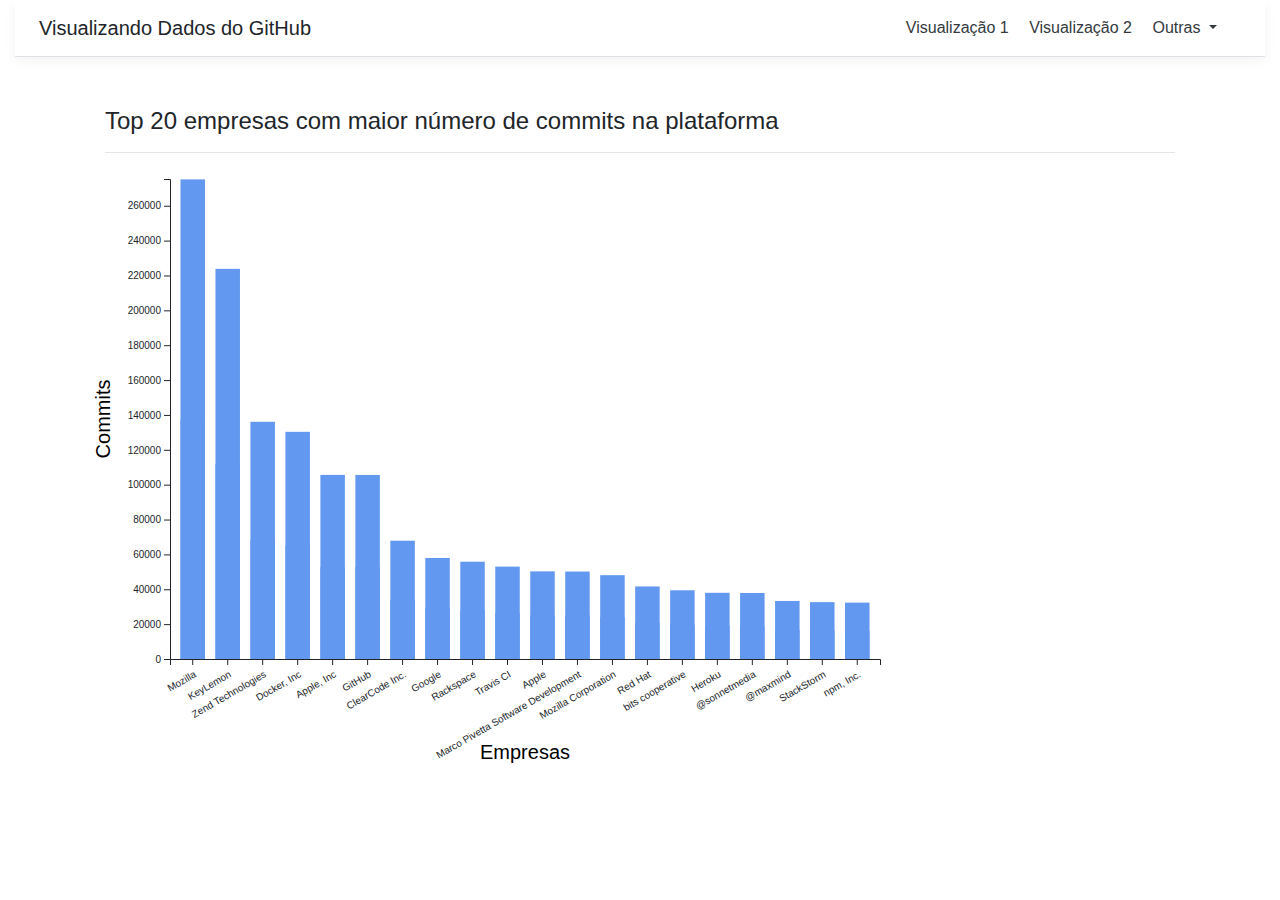
<file: eighthVisualization.html>
<!DOCTYPE html>
<html lang="en">
  <head>
    <meta charset="UTF-8">
    <title> Visualizando Dados do GitHub </title>


        <link href="vendors/css/bootstrap.min.css" rel="stylesheet">
        <script src="vendors/js/jquery-3.3.1.min.js"></script>
        <script src="vendors/js/bootstrap.bundle.min.js"></script>
        <script src="vendors/js/d3.v5.min.js"></script>
        <script src='vendors/js/spin.js'></script>
        <link rel="stylesheet" type="text/css" href="assets/css/style.css"/>
        <link rel="stylesheet" type="text/css" href="assets/css/visualization8.css"/>
        <script type="text/javascript" src="assets/js/visualization8/d3-tip.js"></script>
        <script type="text/javascript" src="assets/js/visualization8/companies_commits.js"></script>

        <script>
          $(function(){
            $("#includedTabs").load("tabs.html");
          });
        </script>
  </head>
  <body>
  <div class="container-fluid">
    <div id="includedTabs"></div>
  </div>

    <div class="body" style="margin-bottom: 0px;">
    <div class="container-fluid">
      <h4 class="my-0 mr-md-auto font-weight-normal"> Top 20 empresas com maior número de commits na plataforma </h4>
        <hr/>
    </div>
    
    <div class="container">
      <div class="row">
          <div id="chart-area"></div>
      </div>
    </div>
    <!--
    <div id="button">
          <div id="button-lang">
              <button class="btn btn-success" onclick="issues()">
                Issues
              </button>
          </div>
          <div id="button-lang">
              <button class="btn btn-success" onclick="pulls()">
                 Pull requests
              </button>
          </div>
    </div>
    <div id="chart" align="center"></div>
    -->
    <script type="text/javascript" src="assets/js/visualization8/d3-tip.js"></script>
    <script type="text/javascript" src="assets/js/visualization8/companies_commits.js"></script>
        
  </body>
</html>
</file>
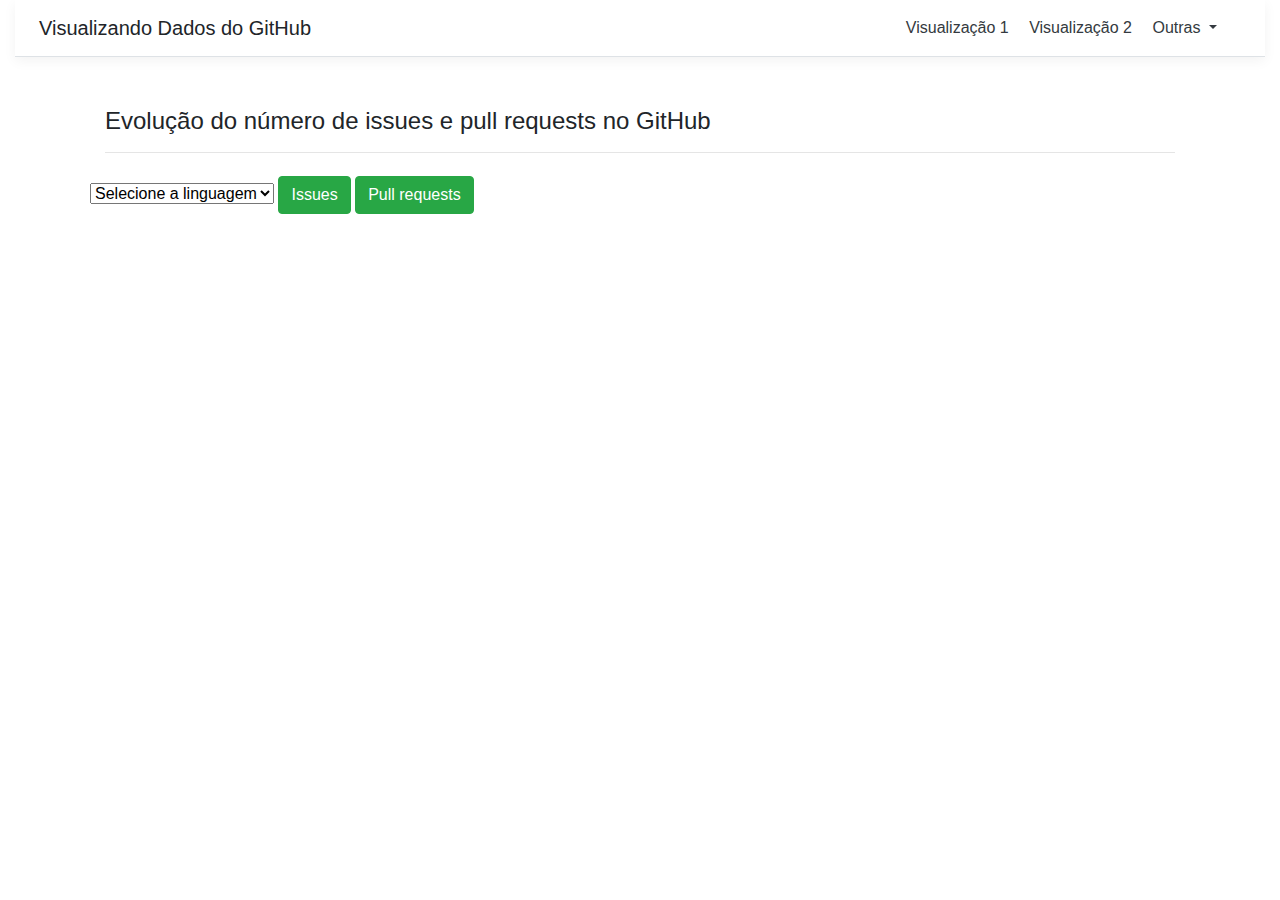
<file: fifthVisualization.html>
<!DOCTYPE html>
<html lang="en">
  <head>
    <meta charset="UTF-8">
    <title> Visualizando Dados do GitHub </title>


    <link href="vendors/css/bootstrap.min.css" rel="stylesheet">
    <script src="vendors/js/jquery-3.3.1.min.js"></script>
    <script src="vendors/js/bootstrap.bundle.min.js"></script>
    <script src="vendors/js/d3.v4.min.js"></script>
    <script src='vendors/js/spin.js'></script>
    <link rel="stylesheet" type="text/css" href="assets/css/style.css"/>
    <link rel="stylesheet" type="text/css" href="assets/css/visualization5.css"/>
    <script type="text/javascript" src="assets/js/visualization2/colors.js"></script>
    <script type="text/javascript" src="assets/js/visualization5/github_issues.js"></script>
    <script type="text/javascript" src="assets/js/visualization5/github_pulls.js"></script>

    <script>
      $(function(){
        $("#includedTabs").load("tabs.html");
      });
    </script>
  </head>
  <body>
  <div class="container-fluid">
    <div id="includedTabs"></div>
  </div>
  <div class="body" style="margin-bottom: 0px;">
    <div class="container-fluid">
      <h4 class="my-0 mr-md-auto font-weight-normal"> Evolução do número de issues e pull requests no GitHub </h4>
        <hr/>
  </div>
  <div id="button">
    <select id="lang" class="selectpicker" data-style="btn-light" data-live-search="true">
          <option value="">Selecione a linguagem</option>
          <option>JavaScript</option>
          <option>Java</option>
          <option>Python</option>
          <option>Ruby</option>
          <option>Go</option>
          <option>C++</option>
          <option>Objective-C</option>
          <option>HTML</option>
          <option>CSS</option>
          <option>C</option>
          <option>Swift</option>
          <option>PHP</option>
          <option>Shell</option>
          <option>CoffeeScript</option>
          <option>TypeScript</option>
          <option>VimL</option>
          <option>C#</option>s
          <option>Scala</option>
          <option>Lua</option>
          <option>Rust</option>
      </select>
        <div id="button-lang">
            <button class="btn btn-success" onclick="issuesPorLinguagem()">
              Issues
            </button>
        </div>
        <div id="button-lang">
				    <button class="btn btn-success" onclick="pullsPorLinguagem()">
					     Pull requests
				    </button>
			  </div>
  </div>
  <div id="chart" align="center"></div>
  </body>
</html>
</file>
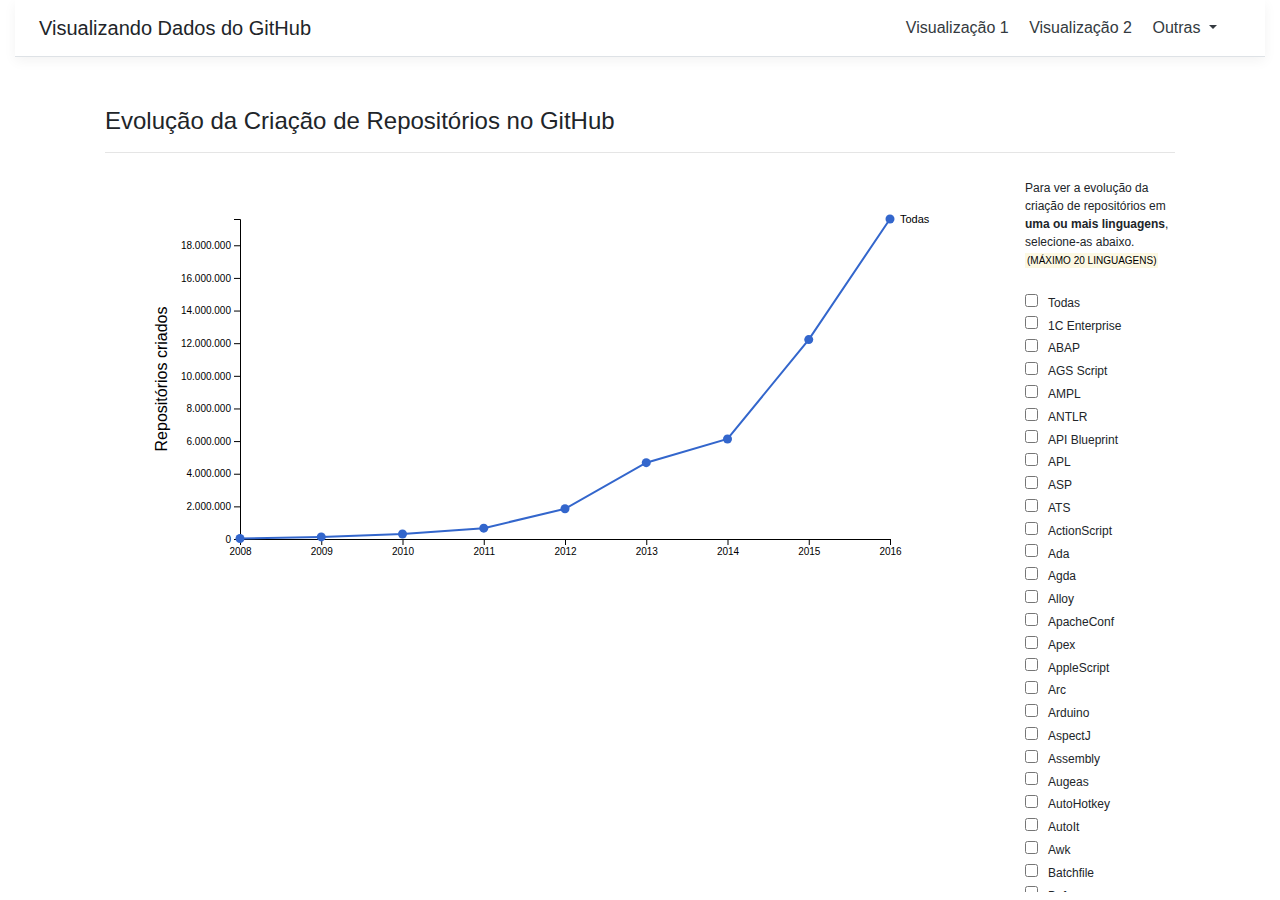
<file: secondVisualization.html>
<!DOCTYPE html>
<html lang="en">
  <head>
    <meta charset="UTF-8">
    <title> Visualizando Dados do GitHub </title>

    <link href="vendors/css/bootstrap.min.css" rel="stylesheet">
    <script src="vendors/js/jquery-3.3.1.min.js"></script>
    <script src="vendors/js/bootstrap.bundle.min.js"></script>
    <script src="vendors/js/d3.v4.min.js"></script>
    <script src='vendors/js/spin.js'></script>
    <link rel="stylesheet" type="text/css" href="assets/css/style.css"/>
    <link rel="stylesheet" type="text/css" href="assets/css/visualization2.css"/>

    <script>
      $(function(){
        $("#includedTabs").load("tabs.html");
      });
    </script>
  </head>
  <body>
  <div class="container-fluid">
    <div id="includedTabs"></div>
  </div>

  <div class="body" style="margin-bottom: 0px;">
    <div class="container-fluid">
      <h4 class="my-0 mr-md-auto font-weight-normal"> Evolução da Criação de Repositórios no GitHub </h4>
        <hr/>
    </div>

      <div id="conteudo" style="display:inline-block;">
        <div id="grafico">
          <script type="text/javascript" src="assets/js/visualization2/github_repositories.js"></script>
          <script type="text/javascript" src="assets/js/visualization2/list_languages.js"></script>
          <script type="text/javascript" src="assets/js/visualization2/colors.js"></script>
        </div><div id="ajuda-opcoes">
          <div id="texto-ajuda">
            Para ver a evolução da criação de repositórios em <strong>uma ou mais linguagens</strong>, selecione-as abaixo.
            <span style="font-size: 10px;"><mark>(MÁXIMO 20 LINGUAGENS)</mark></span>
          </div>
          <div id="opcoes" class="scrollbar scrollbar-primary">
          </div>
        </div>
      </div>
  

  </div>

  </body>
</html>
</file>
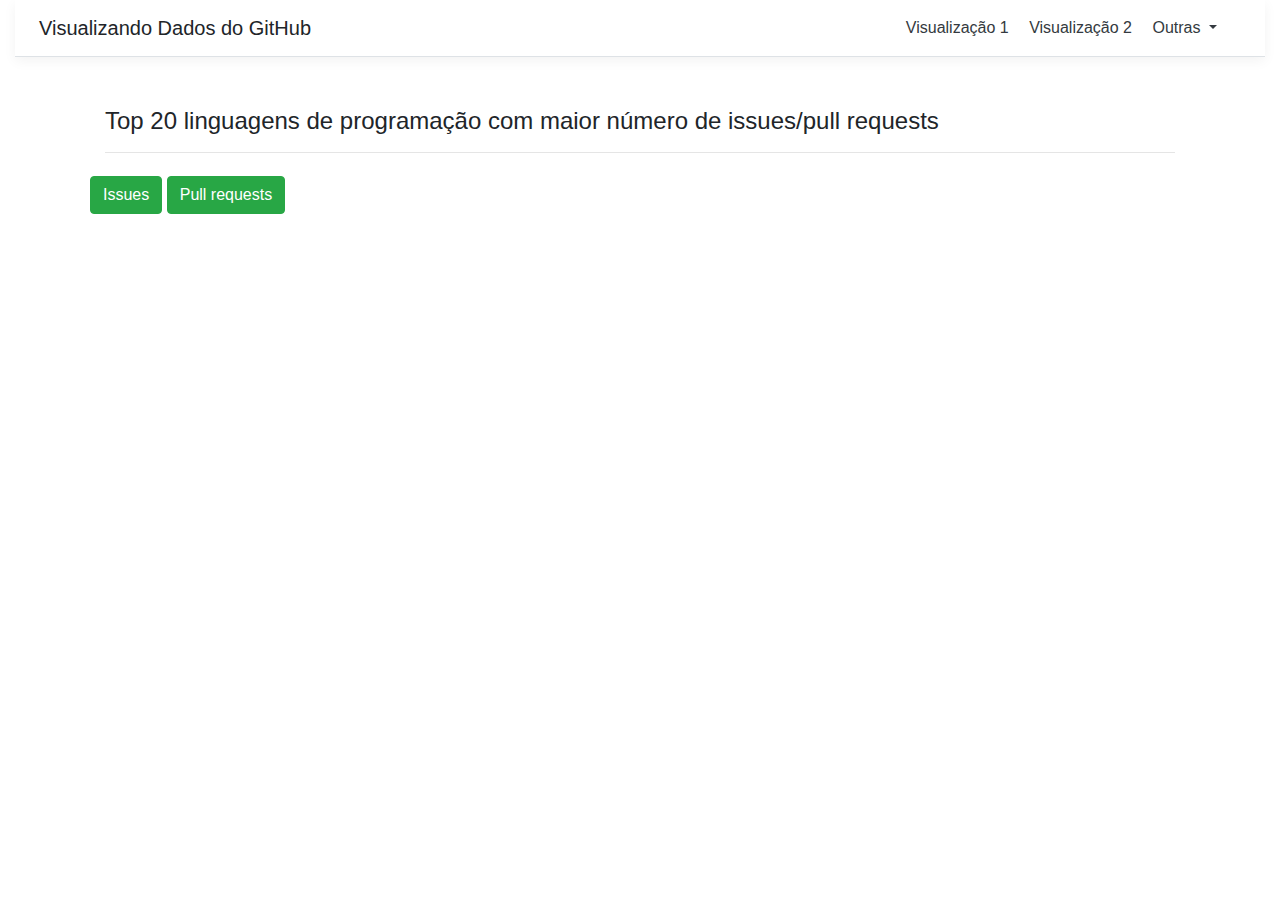
<file: seventhVisualization.html>
<!DOCTYPE html>
<html lang="en">
  <head>
    <meta charset="UTF-8">
    <title> Visualizando Dados do GitHub </title>


        <link href="vendors/css/bootstrap.min.css" rel="stylesheet">
        <script src="vendors/js/jquery-3.3.1.min.js"></script>
        <script src="vendors/js/bootstrap.bundle.min.js"></script>
        <script src="vendors/js/d3.v3.min.js"></script>
        <script src='vendors/js/spin.js'></script>
        <link rel="stylesheet" type="text/css" href="assets/css/style.css"/>
        <link rel="stylesheet" type="text/css" href="assets/css/visualization7.css"/>
        <script type="text/javascript" src="assets/js/visualization7/github_issues.js"></script>
        <script type="text/javascript" src="assets/js/visualization7/github_pulls.js"></script>

        <script>
          $(function(){
            $("#includedTabs").load("tabs.html");
          });
    </script>
  </head>
  <body>
  <div class="container-fluid">
    <div id="includedTabs"></div>
  </div>

    <div class="body" style="margin-bottom: 0px;">
    <div class="container-fluid">
      <h4 class="my-0 mr-md-auto font-weight-normal"> Top 20 linguagens de programação com maior número de issues/pull requests </h4>
        <hr/>
    </div>
    <div id="button">
          <div id="button-lang">
              <button class="btn btn-success" onclick="issues()">
                Issues
              </button>
          </div>
          <div id="button-lang">
              <button class="btn btn-success" onclick="pulls()">
                 Pull requests
              </button>
          </div>
    </div>
    <div id="chart" align="center"></div>
  </body>
</html>
</file>
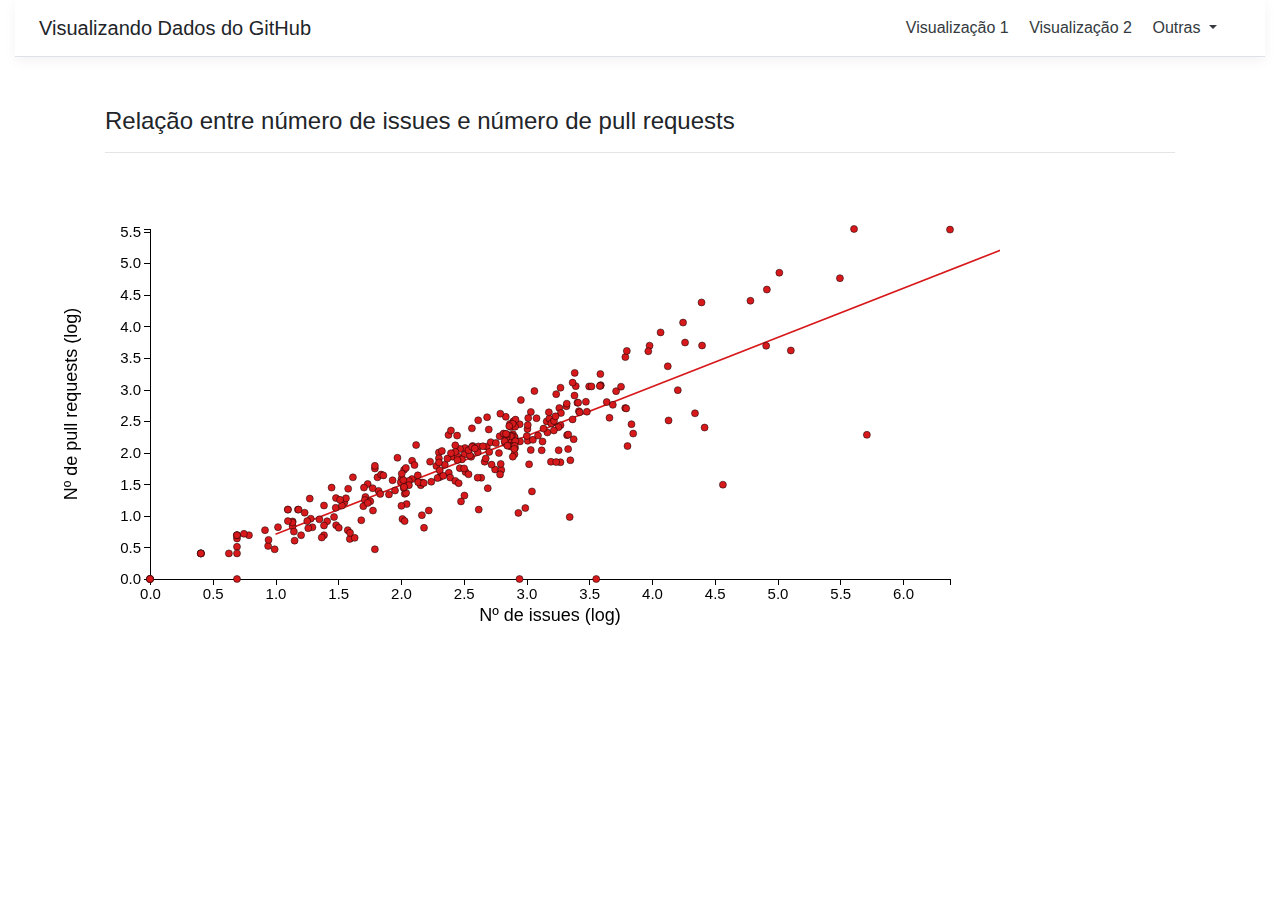
<file: sixthVisualization.html>
<!DOCTYPE html>
<html lang="en">
  <head>
    <meta charset="UTF-8">
    <title> Visualizando Dados do GitHub </title>


    <link href="vendors/css/bootstrap.min.css" rel="stylesheet">
    <script src="vendors/js/jquery-3.3.1.min.js"></script>
    <script src="vendors/js/bootstrap.bundle.min.js"></script>
    <script src="vendors/js/d3.v4.min.js"></script>
    <script src='vendors/js/spin.js'></script>
    <link rel="stylesheet" type="text/css" href="assets/css/style.css"/>
    <link rel="stylesheet" type="text/css" href="assets/css/visualization3.css"/>

    <script>
      $(function(){
        $("#includedTabs").load("tabs.html");
      });
    </script>
  </head>
  <body>
  <div class="container-fluid">
    <div id="includedTabs"></div>
  </div>

    <div class="body" style="margin-bottom: 0px;">
    <div class="container-fluid">
      <h4 class="my-0 mr-md-auto font-weight-normal"> Relação entre número de issues e número de pull requests </h4>
        <hr/>
    </div>

      <div id="dashboard">
        <div id="chart">
          <script type="text/javascript" src="assets/js/visualization6.js"></script>
        </div>
      </div>

  </body>
</html>
</file>
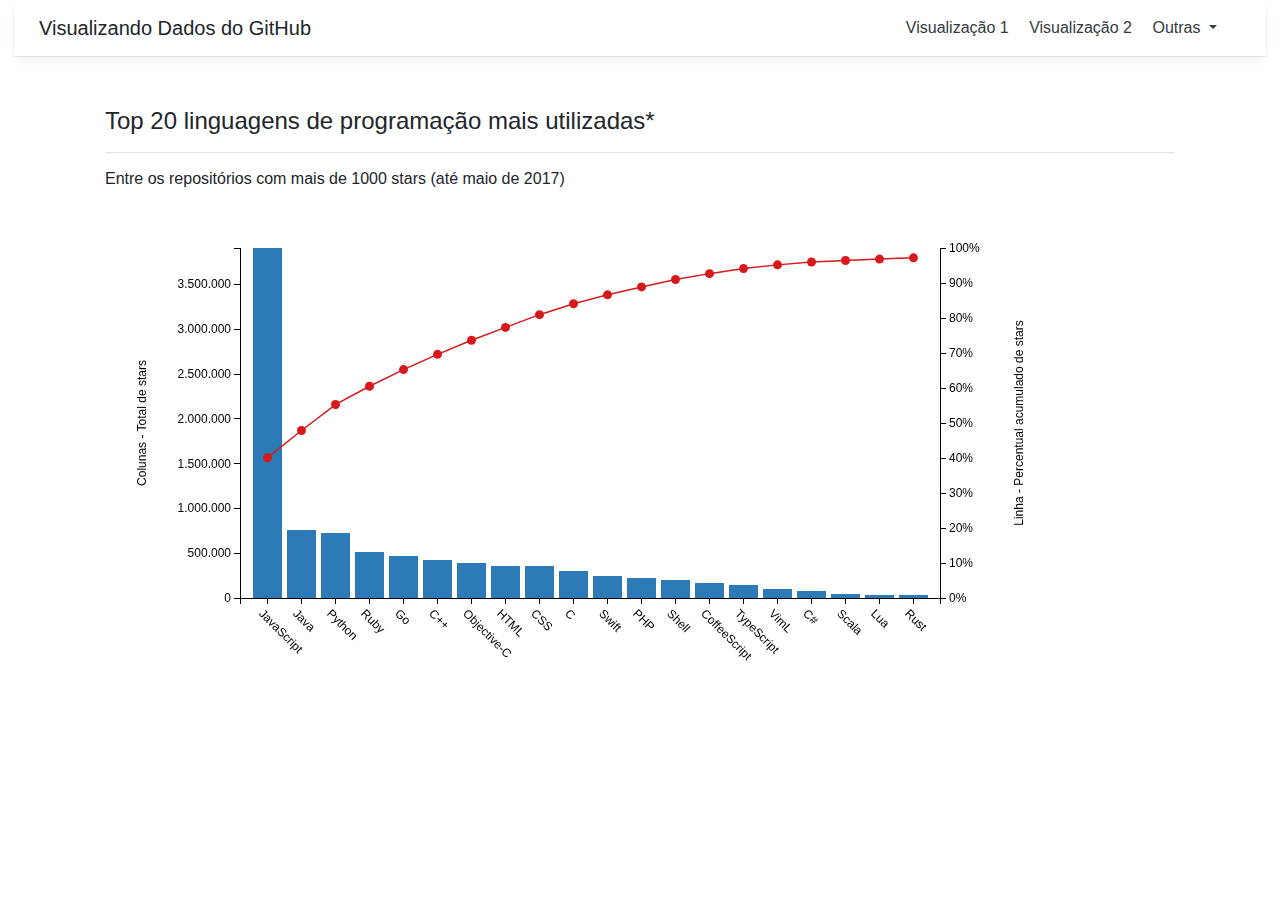
<file: thirdVisualization.html>
<!DOCTYPE html>
<html lang="en">
  <head>
    <meta charset="UTF-8">
    <title> Visualizando Dados do GitHub </title>

    <link href="vendors/css/bootstrap.min.css" rel="stylesheet">
    <script src="vendors/js/jquery-3.3.1.min.js"></script>
    <script src="vendors/js/bootstrap.bundle.min.js"></script>
    <script src="vendors/js/d3.v3.min.js"></script>
    <script src='vendors/js/spin.js'></script>
    <link rel="stylesheet" type="text/css" href="assets/css/style.css"/>
    <link rel="stylesheet" type="text/css" href="assets/css/visualization3.css"/>

    <script>
      $(function(){
        $("#includedTabs").load("tabs.html");
      });
    </script>
  </head>
  <body>
  <div class="container-fluid">
    <div id="includedTabs"></div>
  </div>

  <div class="body" style="margin-bottom: 0px;">
    <div class="container-fluid">
      <h4 class="my-0 mr-md-auto font-weight-normal"> Top 20 linguagens de programação mais utilizadas* </h4>
        <hr/>
        <h6 class="my-0 mr-md-auto font-weight-normal"> Entre os repositórios com mais de 1000 stars (até maio de 2017) </h5>
    </div>

      <div id="dashboard">
        <div id="chart">
          <script type="text/javascript" src="assets/js/visualization3.js"></script>
        </div>
      </div>
  

  </div>

  </body>
</html>
</file>
<file: assets/css/style.css>
/* Cada página criada terá seu arquivo css separado */

.body{
  width:1100px;
  margin:50px auto;
}

.box-shadow {
  box-shadow: 0 0.25rem 0.75rem rgba(0, 0, 0, .05)
}

.border-bottom {
  border-bottom: 1px solid #e5e5e5;
}
</file>
<file: assets/css/visualization8.css>
#cabecalho {
	height: 50px;
	background-color: black;
	color: white;
	font-family: "Arial";
	font-size: 28px;
    font-weight: bold;
    padding-left: 30px;
    padding-top: 4px;
}

#conteudo {
	width: 100%;
}

#conteudo #chart-area {
	width: 85%;
	display: inline-block;
	vertical-align: top;
}


.d3-tip {
    line-height: 1;
    font-weight: bold;
    padding: 12px;
    background: rgba(0, 0, 0, 0.8);
    color: #fff;
    border-radius: 2px;
    pointer-events: none;
  }
  
  /* Creates a small triangle extender for the tooltip */
  .d3-tip:after {
    box-sizing: border-box;
    display: inline;
    font-size: 10px;
    width: 100%;
    line-height: 1;
    color: rgba(0, 0, 0, 0.8);
    position: absolute;
    pointer-events: none;
  }
  
  /* Northward tooltips */
  .d3-tip.n:after {
    content: "\25BC";
    margin: -1px 0 0 0;
    top: 100%;
    left: 0;
    text-align: center;
  }
  
  /* Eastward tooltips */
  .d3-tip.e:after {
    content: "\25C0";
    margin: -4px 0 0 0;
    top: 50%;
    left: -8px;
  }
  
  /* Southward tooltips */
  .d3-tip.s:after {
    content: "\25B2";
    margin: 0 0 1px 0;
    top: -8px;
    left: 0;
    text-align: center;
  }
  
  /* Westward tooltips */
  .d3-tip.w:after {
    content: "\25B6";
    margin: -4px 0 0 -1px;
    top: 50%;
    left: 100%;
  }
</file>
<file: assets/css/visualization5.css>
.line {
	fill: none;
	/*stroke: steelblue;*/
	stroke-width: 2px;
}

.dot {
	/*fill: steelblue;*/
}

#legend {
	font-size: 11px;
}

div.tooltip {
    position: absolute;
    text-align: center;
    /*width: 60px;
    height: 28px;*/
    padding: 8px;
    font: 12px sans-serif;
    background: white;
    border: 1px solid black;
    border-radius: 8px;
    pointer-events: none;
}

#cabecalho {
	height: 50px;
	background-color: black;
	color: white;
	font-family: "Arial";
	font-size: 28px;
    font-weight: bold;
    padding-left: 30px;
    padding-top: 4px;
}

#conteudo {
	width: 100%;
}

#conteudo #grafico {
	width: 85%;
	display: inline-block;
	vertical-align: top;
}

#conteudo #ajuda-opcoes {
	width: 15%;
	display: inline-block;
}

#conteudo #texto-ajuda {
	display: inline-block;
    font-size: 12px;
    padding-top: 10px;
    padding-right: 15px;
    padding-bottom: 20px;
}

#button {
	padding-top: 7px;
	display: inline-block;
	width: 45%;
}

#lang {
	display: inline-block;
}

#button-lang {
	display: inline-block;
}

#conteudo #opcoes {
	display: inline-block;
	height: calc(100vh - 120px - 240px);
    overflow-y: auto;
}

.checkbox-bonito {
	margin-top: .3rem;
    margin-right: 10px;
}

.texto-checkbox {
	font-size: 12px;
}

footer {
	font-family: "Arial", sans-serif;
	font-size: 10px;
	font-style: italic;
	position: absolute;
	right: 0;
	bottom: 0;
	left: 0;
	padding: 0.65rem;
	background-color: #efefef;
	text-align: center;
}
</file>
<file: assets/css/visualization2.css>
.line {
	fill: none;
	/*stroke: steelblue;*/
	stroke-width: 2px;
}

.dot {
	/*fill: steelblue;*/
}

#legend {
	font-size: 11px;
}

div.tooltip {	
    position: absolute;			
    text-align: center;			
    /*width: 60px;					
    height: 28px;*/					
    padding: 8px;				
    font: 12px sans-serif;		
    background: white;	
    border: 1px solid black;		
    border-radius: 8px;			
    pointer-events: none;			
}

#cabecalho {
	height: 50px;
	background-color: black;
	color: white;
	font-family: "Arial";
	font-size: 28px;
    font-weight: bold;
    padding-left: 30px;
    padding-top: 4px;
}

#conteudo {
	width: 100%;
}

#conteudo #grafico {
	width: 85%;
	display: inline-block;
	vertical-align: top;
}

#conteudo #ajuda-opcoes {
	width: 15%; 
	display: inline-block;
}

#conteudo #texto-ajuda {
	display: inline-block;
    font-size: 12px;
    padding-top: 10px;
    padding-right: 15px;
    padding-bottom: 20px;
}

#conteudo #opcoes {
	display: inline-block;
	height: calc(100vh - 53px - 50px - 43px - 31px - 120px);
    overflow-y: auto;
}

.checkbox-bonito {
	margin-top: .3rem;
    margin-right: 10px;
}

.texto-checkbox {
	font-size: 12px;
}

footer {
	font-family: "Arial", sans-serif;
	font-size: 10px;
	font-style: italic;
	position: absolute;
	right: 0;
	bottom: 0;
	left: 0;
	padding: 0.65rem;
	background-color: #efefef;
	text-align: center;
}
</file>
<file: assets/css/visualization7.css>
svg {
	font: 12px sans-serif;
	margin-top: 10px;
}

.bar rect {
	fill: #2c7bb6;
	shape-rendering: crispEdges;
}

.axis path, .axis line {
	fill: none;
	stroke: #000;
	shape-rendering: crispEdges;
}

.line {
	fill: none;
	/*stroke: steelblue;*/
	stroke-width: 2px;
}

.dot {
	/*fill: steelblue;*/
}

#legend {
	font-size: 11px;
}

div.tooltip {
    position: absolute;
    text-align: center;
    /*width: 60px;
    height: 28px;*/
    padding: 8px;
    font: 12px sans-serif;
    background: white;
    border: 1px solid black;
    border-radius: 8px;
    pointer-events: none;
}

#cabecalho {
	height: 50px;
	background-color: black;
	color: white;
	font-family: "Arial";
	font-size: 28px;
    font-weight: bold;
    padding-left: 30px;
    padding-top: 4px;
}

#conteudo {
	width: 100%;
}

#conteudo #grafico {
	width: 85%;
	display: inline-block;
	vertical-align: top;
}

#conteudo #ajuda-opcoes {
	width: 15%;
	display: inline-block;
}

#conteudo #texto-ajuda {
	display: inline-block;
    font-size: 12px;
    padding-top: 10px;
    padding-right: 15px;
    padding-bottom: 20px;
}

#button {
	padding-top: 7px;
	display: inline-block;
	width: 45%;
}

#lang {
	display: inline-block;
}

#button-lang {
	display: inline-block;
}

#conteudo #opcoes {
	display: inline-block;
	height: calc(100vh - 120px - 240px);
    overflow-y: auto;
}

.checkbox-bonito {
	margin-top: .3rem;
    margin-right: 10px;
}

.texto-checkbox {
	font-size: 12px;
}

footer {
	font-family: "Arial", sans-serif;
	font-size: 10px;
	font-style: italic;
	position: absolute;
	right: 0;
	bottom: 0;
	left: 0;
	padding: 0.65rem;
	background-color: #efefef;
	text-align: center;
}
</file>
<file: assets/css/visualization3.css>
svg {
	font: 12px sans-serif;
	margin-top: 10px;
	position: fixed;
}

.bar rect {
	fill: #2c7bb6;
	shape-rendering: crispEdges;
}

.axis path, .axis line {
	fill: none;
	stroke: #000;
	shape-rendering: crispEdges;
}

.line {
	fill: none;
	stroke: #d7191c;
	stroke-width: 1.5px;
}

.dot {
	fill: #d7191c;
}

div.tooltip {	
    position: absolute;			
    text-align: center;			
    /*width: 60px;					
    height: 28px;*/					
    padding: 8px;				
    font: 12px sans-serif;		
    background: white;	
    border: 1px solid black;		
    border-radius: 8px;			
    pointer-events: none;			
}


.cabecalho {
	height: 50px;
	width: 100%;
	background-color: #d7191c;
	display: inline-block;
}

.titulo {
	font-family: "Arial", sans-serif;
	color: white;
	font-weight: 900;
	font-size: 25px;
	padding-left: 35px;
	padding-top: 5px;
	width: 50%;
	display: inline-block;
}

#busca {
	padding-top: 7px;
	float: right;
	display: inline-block;
	width: 45%;
}

#cargo {
	width: 40%;
	display: inline-block;
}

#UF {
	width: 40%;
	display: inline-block;
}

#button-busca {
	display: inline-block;
}

footer {
	font-family: "Arial", sans-serif;
	font-size: 10px;
	font-style: italic;
	position: absolute;
	right: 0;
	bottom: 0;
	left: 0;
	padding: 0.65rem;
	background-color: #efefef;
	text-align: center;
}
</file>
